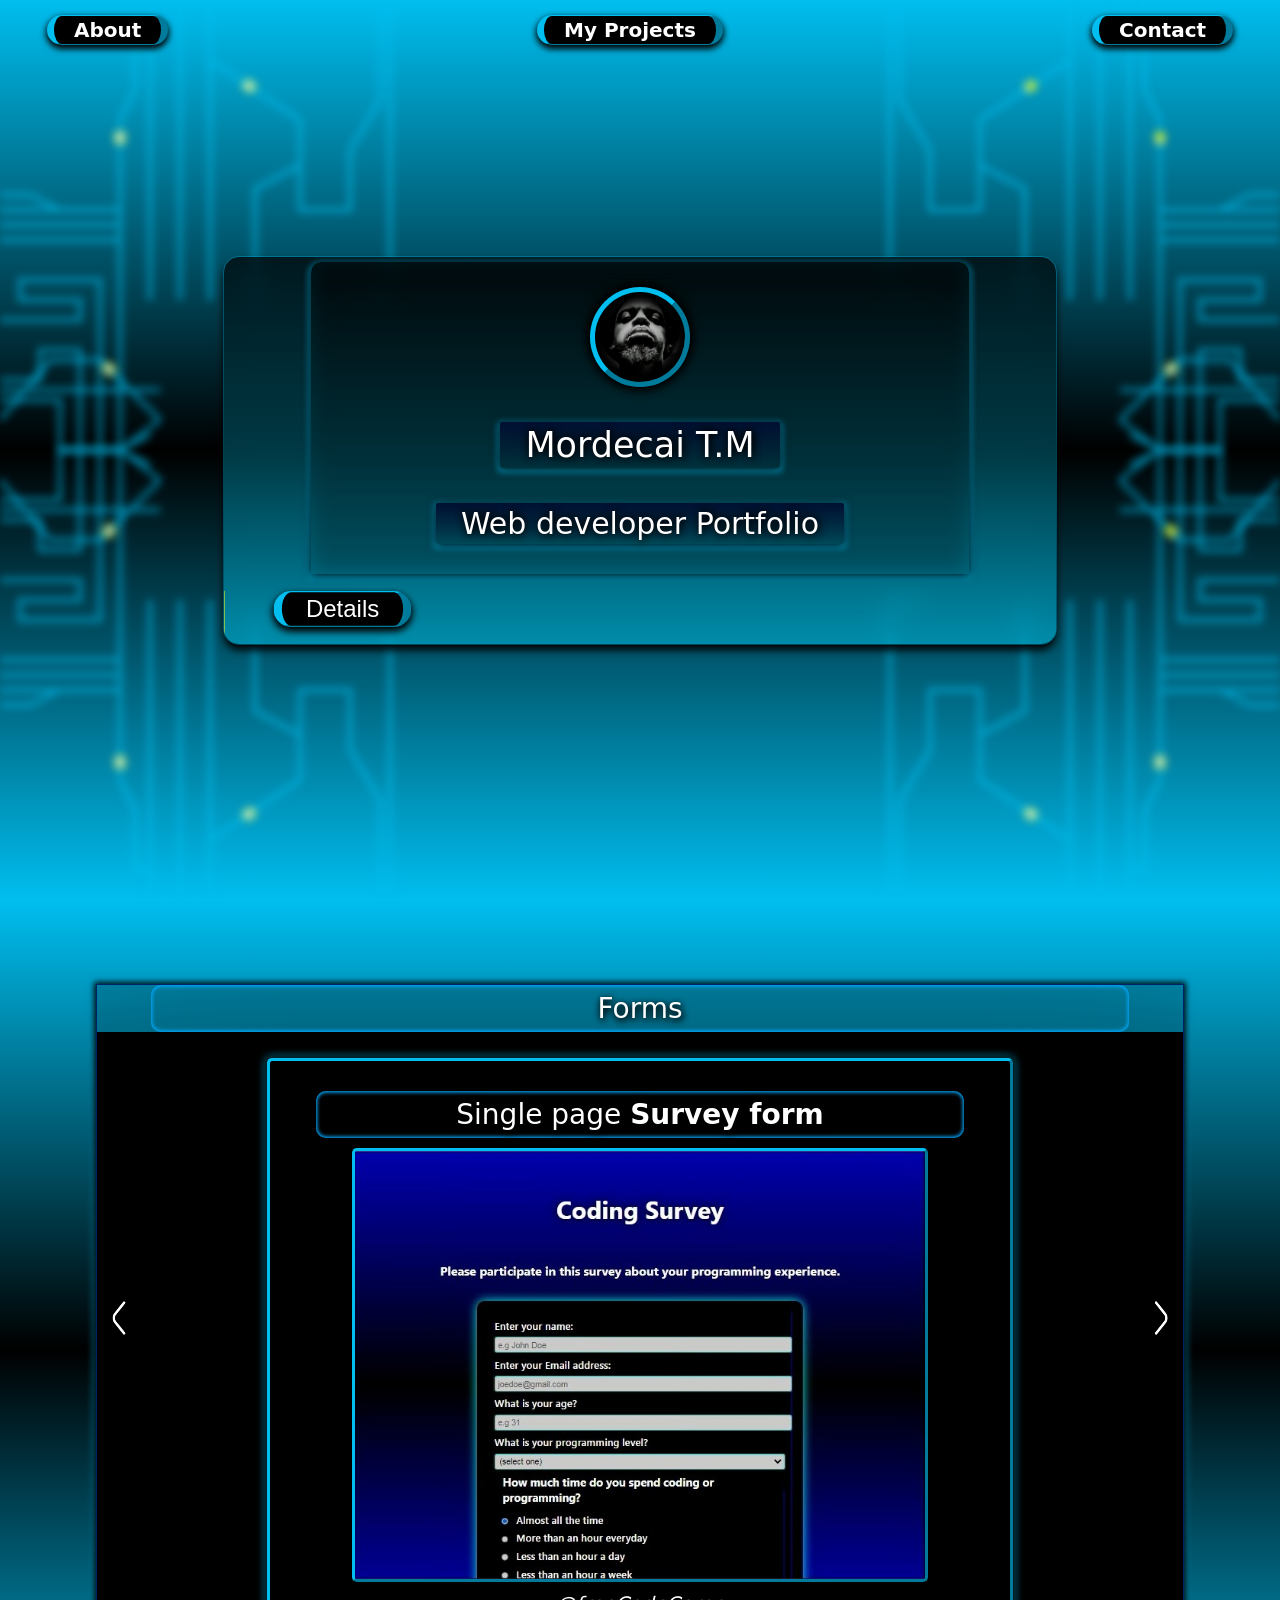
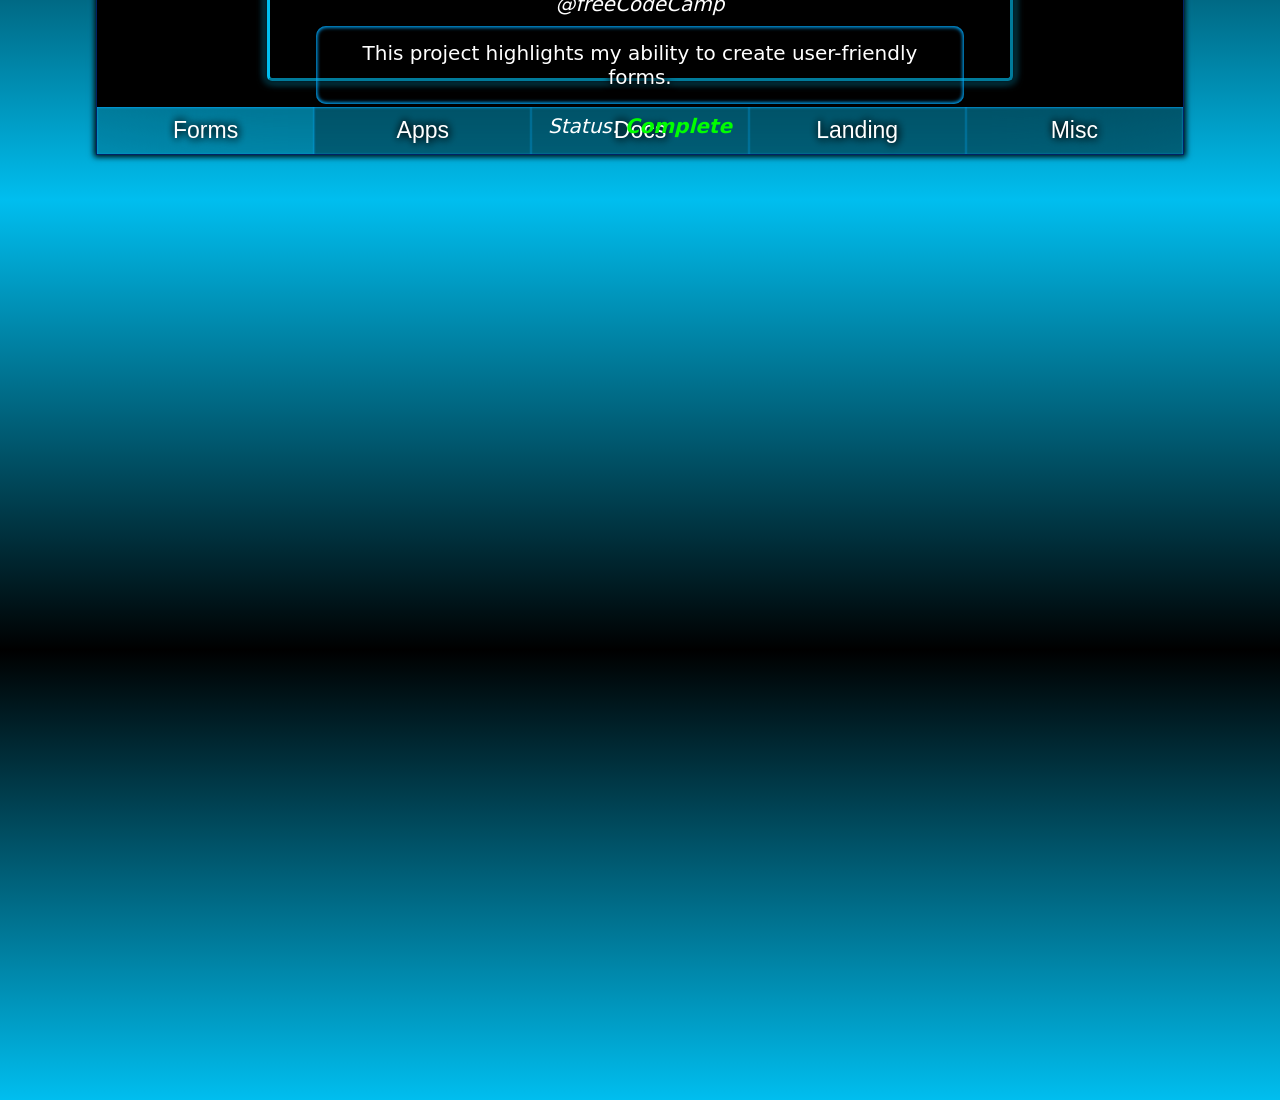
<file: index.html>
<!DOCTYPE HTML>
<html lang="en-US">

<head>
    <meta charset="utf-8">
    <meta name="viewport" content="width=device-width, initial-scale=1.0">
    <title>Mordecai.TM</title>
    <link rel="stylesheet" href="styles.css">
</head>

<body>
    <header>
        <nav class="nav-bar">
            <ul class="nav-list">
                <li class="list-item"><a id="nav-link" href="#about">About</a></li>
                <li class="list-item"><a id="nav-link" href="#my-projects">My Projects</a></li>
                <li class="list-item"><a id="nav-link" href="#contact">Contact</a></li>
            </ul>
        </nav>
    </header>

    <section class="welcome" id="about">
        <!--SVG background "Circuit board" animation--> 
        <svg class="circuit-board" id="energy" width="100%">
            <path id="firstBorn" d="" stroke-width="4" stroke="#000" fill="none"></path>
            <path id="secondBorn" d="" stroke-width="4" stroke="#000" fill="none"></path>
            <path id="lastBorn" d="" stroke-width="4" stroke="#000" fill="none">
            </path>
        </svg>
       
       
        <svg class="circuit-board" id="energy" width="100%">
            <path id="firstBorn" d="" stroke-width="4" stroke="#000" fill="none"></path>
            <path id="secondBorn" d="" stroke-width="4" stroke="#000" fill="none"></path>
            <path id="lastBorn" d="" stroke-width="4" stroke="#000" fill="none">
            </path>
        </svg>
        <svg class="circuit-board" id="energy" width="100%">
            <path id="firstBorn" d="" stroke-width="4" stroke="#000" fill="none"></path>
            <path id="secondBorn" d="" stroke-width="4" stroke="#000" fill="none"></path>
            <path id="lastBorn" d="" stroke-width="4" stroke="#000" fill="none">
            </path>
        </svg>
        <svg class="circuit-board" id="energy" width="100%">
            <path id="firstBorn" d="" stroke-width="4" stroke="#000" fill="none"></path>
            <path id="secondBorn" d="" stroke-width="4" stroke="#000" fill="none"></path>
            <path id="lastBorn" d="" stroke-width="4" stroke="#000" fill="none">
            </path>
        </svg>
        <!--SVG background "Circuit board" animation with energy particles-->
        <svg class="circuit-board" id="energy" width="100%">


            <circle cx="0" cy="0" r="5" fill="white" stroke="#ff0">
                <animateMotion id="mo1" dur="16s" repeatCount="indefinite" path=""></animateMotion>
            </circle>
            <circle cx="0" cy="0" r="5" fill="#fff" stroke-width="2" stroke="#ff0">

                <animateMotion id="mo1" dur="16s" begin=".03s" repeatCount="indefinite" path="">
                </animateMotion>
            </circle>
        </svg>
        <svg class="circuit-board" id="energy" width="100%">
            <circle cx="0" cy="0" r="5" fill="white" stroke="#ff0">
                <animateMotion id="mo1" dur="16s" repeatCount="indefinite" path=""></animateMotion>
            </circle>
            <circle cx="0" cy="0" r="5" fill="#fff" stroke-width="2" stroke="#ff0">

                <animateMotion id="mo1" dur="16s" begin=".03s" repeatCount="indefinite" path="">
                </animateMotion>
            </circle>
        </svg>
        <svg class="circuit-board" id="energy" width="100%">
            <circle cx="0" cy="0" r="5" fill="white" stroke="#ff0">
                <animateMotion id="mo1" dur="16s" repeatCount="indefinite" path=""></animateMotion>
            </circle>
            <circle cx="0" cy="0" r="5" fill="#fff" stroke-width="2" stroke="#ff0">

                <animateMotion id="mo1" dur="16s" begin=".03s" repeatCount="indefinite" path="">
                </animateMotion>
            </circle>
        </svg>
        <svg class="circuit-board" id="energy" width="100%">
            <circle cx="0" cy="0" r="5" fill="white" stroke="#ff0">
                <animateMotion id="mo1" dur="16s" repeatCount="indefinite" path=""></animateMotion>
            </circle>

            <circle cx="0" cy="0" r="3" fill="#fff" stroke-width="5" stroke="#ff0">

                <animateMotion id="mo1" dur="16s" begin=".03s" repeatCount="indefinite" path="">
                </animateMotion>
            </circle>
        </svg>
        <!--SVG background "Circuit board" animation with energy particles-->

        <svg class="circuit-board" id="energy" width="100%">
            <circle cx="0" cy="0" r="5" fill="white" stroke="#ff0">
                <animateMotion id="mo2" dur="15s" repeatCount="indefinite" path=""></animateMotion>
            </circle>
            <circle cx="0" cy="0" r="5" fill="#fff" stroke-width="2" stroke="#ff0">

                <animateMotion id="mo2" dur="15s" begin=".03s" repeatCount="indefinite" path="">
                </animateMotion>
            </circle>
        </svg>
        <svg class="circuit-board" id="energy" width="100%">
            <circle cx="0" cy="0" r="5" fill="white" stroke="#ff0">
                <animateMotion id="mo2" dur="15s" repeatCount="indefinite" path=""></animateMotion>
            </circle>

            <circle cx="0" cy="0" r="5" fill="#fff" stroke-width="2" stroke="#ff0">

                <animateMotion id="mo2" dur="15s" begin=".03s" repeatCount="indefinite" path="">
                </animateMotion>
            </circle>
        </svg>
        <svg class="circuit-board" id="energy" width="100%">
            <circle cx="0" cy="0" r="5" fill="white" stroke="#ff0">
                <animateMotion id="mo2" dur="15s" repeatCount="indefinite" path=""></animateMotion>
            </circle>
            <circle cx="0" cy="0" r="5" fill="#fff" stroke-width="2" stroke="#ff0">

                <animateMotion id="mo2" dur="15s" begin=".03s" repeatCount="indefinite" path="">
                </animateMotion>
            </circle>
        </svg>
        <svg class="circuit-board" id="energy" width="100%">
            <circle cx="0" cy="0" r="5" fill="white" stroke="#ff0">
                <animateMotion id="mo2" dur="15s" repeatCount="indefinite" path=""></animateMotion>
            </circle>

            <circle cx="0" cy="0" r="3" fill="#fff" stroke-width="5" stroke="#ff0">

                <animateMotion id="mo2" dur="15s" begin=".03s" repeatCount="indefinite" path="">
                </animateMotion>
            </circle>
        </svg>

        <svg class="circuit-board" id="energy" width="100%">
            <circle cx="0" cy="0" r="5" fill="white" stroke="#ff0">
                <animateMotion id="mo3" dur="15s" repeatCount="indefinite" path=""></animateMotion>
            </circle>
            <circle cx="0" cy="0" r="5" fill="#fff" stroke-width="2" stroke="#ff0">

                <animateMotion id="mo3" dur="15s" begin=".03s" repeatCount="indefinite" path="">
                </animateMotion>
            </circle>
        </svg>
        <svg class="circuit-board" id="energy" width="100%">
            <circle cx="0" cy="0" r="5" fill="white" stroke="#ff0">
                <animateMotion id="mo3" dur="15s" repeatCount="indefinite" path=""></animateMotion>
            </circle>

            <circle cx="0" cy="0" r="5" fill="#fff" stroke-width="2" stroke="#ff0">

                <animateMotion id="mo3" dur="15s" begin=".03s" repeatCount="indefinite" path="">
                </animateMotion>
            </circle>
        </svg>
        <svg class="circuit-board" id="energy" width="100%">
            <circle cx="0" cy="0" r="5" fill="white" stroke="#ff0">
                <animateMotion id="mo3" dur="15s" repeatCount="indefinite" path=""></animateMotion>
            </circle>
            <circle cx="0" cy="0" r="5" fill="#fff" stroke-width="2" stroke="#ff0">

                <animateMotion id="mo3" dur="15s" begin=".03s" repeatCount="indefinite" path="">
                </animateMotion>
            </circle>
        </svg>
        <svg class="circuit-board" id="energy" width="100%">
            <circle cx="0" cy="0" r="5" fill="white" stroke="#ff0">
                <animateMotion id="mo3" dur="15s" repeatCount="indefinite" path=""></animateMotion>
            </circle>

            <circle cx="0" cy="0" r="3" fill="#fff" stroke-width="5" stroke="#ff0">

                <animateMotion id="mo3" dur="15s" begin=".03s" repeatCount="indefinite" path="">
                </animateMotion>
            </circle>
        </svg>

        <div class="container">
            <svg id="inner-energy">
                <path id="innerE" d="M -50 0 h150" stroke="yellow" stroke-width="1">
                    <animateMotion
                        path="M 330 0 150 0 10 0 C 10 0, 0 0, 0 10, M 0 10 0 40 0 80 0 160 0 240 0 320 0 400 0 440  C 0 440, 0 445, 10 450, M 10 450 180 450"
                        dur="5s" rotate="auto" repeatCount="indefinite"></animateMotion>
                </path>
            </svg>
            <svg id="inner-energy">
                <path id="innerE" d="M -75 0 h150" stroke="#ffa" stroke-width="1" pathLength="90">
                    <animateMotion
                        path="M 330 0 10 0 C 10 0, 0 0, 0 10, M 0 10 0 20 0 30 0 440 C 0 440, 0 445, 10 450, M 10 450 180 450"
                        dur="4s" rotate="auto" repeatCount="indefinite"></animateMotion>
                </path>
            </svg>
            <svg id="inner-energy">
                <path id="innerE" d="M -75 0 h150" stroke="yellow" stroke-width="1" pathLength="90">
                    <animateMotion
                        path="M 330 0 10 0 C 10 0, 0 0, 0 10, M 0 10 0 20 0 30 0 440 C 0 440, 0 445, 10 450, M 10 450 180 450"
                        dur="4s" rotate="auto" repeatCount="indefinite"></animateMotion>
                </path>
            </svg>
            <svg id="inner-energy">
                <path id="innerE" d="M -75 0 h150" stroke="yellow" stroke-width="1" pathLength="90">
                    <animateMotion
                        path="M 330 0 10 0 C 10 0, 0 0, 0 10, M 0 10 0 20 0 30 0 440 C 0 440, 0 445, 10 450, M 10 450 180 450"
                        dur="4s" rotate="auto" repeatCount="indefinite"></animateMotion>
                </path>
            </svg>


            <div class="portfolio-title">

                <div class="img-ctn">
                </div>
                <span class="id">

                    <span class="my-name">

                        <h1>Mordecai T.M</h1>
                    </span>

                    <span class="my-title">
                        <h2>Web developer Portfolio</h2>
                    </span>

                </span>

            </div>

            <span class="about-me">

                <button id="aboutMe">Details</button>
                <button id="preView">Preview</button>

            </span>
            <div class="welcome-note">
                <!---button id="exit"><img id="ext" src="icons/open.png"> </button--->
                <article>
                    <div class="pro-pic">
                        <img id="pro-pic" src="images/propic.jpg">
                    </div>
                    <p class="note" id="note"></p>
                    <p class="note" id="note"></p>
                    <p class="note" id="note"></p>
                </article>
            </div>

        </div>

        <script src="svgCanvas.js"></script>
    </section>

    <section class="projex" id="my-projects">

        <div class="projex-ctn">

            <!---div id="toggle-theme">
                <label for="switch">Theme</label>
                    <button id="switchBtn">
                    </button>
            </div --->

            <div class="projexContent" id="Forms">
                <h3 class="project-type">Forms</h3>
                <span class="project-cards">
                    <img class="prev" src="icons/prev.png" onclick="plusSlides(-1)">
                    <span class="form-card" id="proj-card">

                        <h4 class="card-name">Single page <strong>Survey form</strong></h4>
                        <img class="project-img" src="images/Video Screen1732763039400.mp4_snapshot_00.02.034.jpg">
                        <span class="link">
                            <a class="link" href="www.freeCodeCamp.org"
                                value="@freeCodeCamp">@freeCodeCamp</a></span>
                        <p class="project-description">This project highlights my ability to create user-friendly forms.
                        </p>
                        <div class="status">
                            <span class="progress">Status: <strong style="color: #0f0;">Complete</strong></span>
                        </div>
                    </span>
                    <span class="form-card" id="proj-card">
                        <h4 class="card-name">Animated "Dark chords" Sign up form</h4>
                        <img class="project-img" src="images/Sign-up.png">
                        <span class="link">
                            <a class="link" href="#">View Project</a></span>
                        <p class="project-description">This is a design concept of an animated form for user-access.</p>
                        <div class="status">
                            <span class="progress">Status: <strong style="color:#0f0;">Complete</strong></span>
                            
                        </div>
                    </span>
                    <span class="form-card" id="proj-card">
                        <h4 class="card-name">"Dark chords" Log in form</h4>
                        <img class="project-img" src="images/DClogin.png">
                        <span class="link">
                            <a class="link" href="#">View Project</a></span>
                        <p class="project-description">This is a design concept of an animated form for user-access.</p>
                        <div class="status">
                            <span class="progress">Status: <strong style="color:#0f0;">Complete</strong></span>
                            
                        </div>
                    </span>
                    <img class="next" src="icons/next.png">
                </span>
                
            </div>
            <div class="projexContent" id="Applications">
                <h3 class="project-type">Apps</h3>
                <span class="project-cards">
                    <img class="prev" src="icons/prev.png" onclick="plusSlides(-1)">
                    <span class="app-card" id="proj-card">
                        <h4 class="card-name">Basic Calculator <strong>app</strong></h4>
                        <img class="project-img" src="images/Basic calculator.png">
                        <span class="link">
                            <a class="link" href="#">View project</a></span>
                        <p class="project-description">A very basic application for performing arithmetic operations.
                        </p>
                        <div class="status">
                            <span class="progress">Status: <span style="color:#af0"><strong>In progress</strong> (98% complete)</span></span>
                        </div>
                    </span>
                    <span class="app-card" id="proj-card">
                        <h4 class="card-name">Productivity social network <strong>app</strong></h4>
                        <img class="project-img" src="images/skillsgrid.jpg">
                        <p class="project-description">A project and task management application with social media
                            feature</p>
                        <div class="status">
                            <span class="progress">Status: <strong>In progress</strong></span>
                        </div>
                    </span>
                    <img class="next" src="icons/next.png">
                </span>
            </div>
            <div class="projexContent" id="Documentation">
                <h3 class="project-type">Docs</h3>
                <span class="project-cards">
                    <img class="prev" src="icons/prev.png" onclick="plusSlides(-1)">
                    <span class="docs-card" id="proj-card">
                        <h4 class="card-name">CSS Basics documentation</h4>

                        <img class="project-img" src="images/techdoc.png">
                        <span class="link">
                            <a class="link" href="www.freeCodeCamp.org"
                                value="@freeCodeCamp">@freeCodeCamp</a></span>
                        <p class="project-description">A display of my technical writing ability, by making complex data
                            easy to read.</p>
                        <div class="status">
                            <span class="progress">Status: <strong style="color:#0f0;">Complete</strong>
                            </span>
                            
                        </div>
                    </span>
                    <img class="next" src="icons/next.png">
                </span>
            </div>
            <div class="projexContent" id="Landing-pages">
                <h3 class="project-type">Landing pages</h3>
                <span class="project-cards">
                    <img class="prev" src="icons/prev.png" onclick="plusSlides(-1)"> 
                    <span class="product-card" id="proj-card">
                        <h4 class="card-name">Samsung Galaxy S25 ultra</h4><img class="project-img" src="images/Galaxy S25.PNG">
                        
                        <span class="link">
                            <a class="link" href="#"
                                >View project</a></span>
                    
                        <p class="project-description">This showcases my ability to create marketing content.</p>
                        <div class="status">
                            <span class="progress">Status: <strong style="color:#0f0;">In progress</strong>
                            </span>
                        </div>
                    </span>
                    <span class="product-card" id="proj-card">
                        <h4 class="card-name">Music software</h4><img class="project-img" src="images/product.jpg">
                        
                        <span class="link">
                            <a class="link" href="www.freeCodeCamp.org"
                                value="@freeCodeCamp">@freeCodeCamp</a></span>
                    
                        <p class="project-description">This showcases my ability to create marketing content.</p>
                        <div class="status">
                            <span class="progress">Status: <strong style="color:#0f0;">Complete</strong>
                            </span>
                        </div>
                    </span>
                    <img class="next" src="icons/next.png">
                </span>
            </div>
            <div class="projexContent" id="Miscellaneous">
                <h3 class="project-type">Misc</h3>
                <span class="project-cards"> <img class="prev" src="icons/prev.png" onclick="plusSlides(-1)">
                    <span class="misc-card" id="proj-card">
                        <h4 class="card-name">Waveform oscillator controlller</h4><img class="project-img"
                            src="images/osc.jpg">
                            <span class="link">
                                <a class="link" href="#">View project</a></span>
                        <p class="project-description">This displays my creativity and understanding of vector graphics
                        </p>
                        <div class="status">
                            <span class="progress">Status: <strong style="color:#0f0;">Complete</strong>
                            </span>
                        </div>
                    </span>
                    <img class="next" src="icons/next.png">
                </span>
            </div>
            <span class="project-btns">
                <button class="projectLink" name="forms" id="defaultOpen"
                    onclick="openType('Forms', this, '#00beef')">Forms</button>
                <button class="projectLink" name="apps"
                    onclick="openType('Applications', this, '#00aa88')">Apps</button>
                <button class="projectLink" name="docs"
                    onclick="openType('Documentation', this, '#aa00ff')">Docs</button>
                <button class="projectLink" onclick="openType('Landing-pages', this, '#ffaa00')">
                    Landing</button>
                <button id="darkMode" class="projectLink"
                    onclick="openType('Miscellaneous', this, '#000')">Misc</button>
            </span>
        </div>
    </section>
    <section class="contact" id="contact"></section>
    <script src="script.js"></script>
    <script src="slides.js"></script>
    <script src="details.js"></script>
</body>

</html>
</file>
<file: styles.css>
* {
    box-sizing: border-box;
}
body {
    font-family: system-ui, Sans-Serif;
    box-sizing: border-box;
    margin: 0;
    padding: 0;
    background: none;
    overflow: hidden;
}
header {
    width:100vw;
    position: fixed;
    top:0;
    z-index: 2;
    background: transparent;
    padding: auto;
    padding-bottom: 5px;
}
.nav-bar {
    background: none;
    margin: 0;
}
.nav-list {
    list-style-type: none;
    width: 95%;
    display: flex;
    flex-direction: row;
    justify-content: space-between;
    align-items: center;
    background:none;
    padding: 15px;
    margin: auto;

}

.list-item, #aboutMe, #preView {
    padding: 2px 20px;
    height: 30px;
    border: outset #00beef;
    border-width: .5px 7px;
    border-radius: 15px;
    background: black;
    box-shadow: 0 3px 6px 1px #000;
    color: #fff;
    display: flex;
    align-items: center;
    justify-content: center;
    text-align: center;
    cursor: pointer;
    font-size: 20px;
    transition: .25s linear;
    contain:content;
}

.list-item:hover {
    background: linear-gradient(rgb(0 0 0/50%), #00beef);
    color: #fff;
    border: outset #000;
    border-width: .5px 7px;
    text-shadow: 4px 4px 4px #000;
}


#aboutMe:hover, #preView:hover {
    background: linear-gradient(rgb(0 0 0/50%), #00beef);
    color: #fff;
    border: outset #000;
    border-width: .5px 7px;
    text-shadow: 4px 4px 4px #000;
}

.list-item:active, #aboutMe:active, #preView:active {
    
    box-shadow: 0 0 6px 2px #fff;
    border: outset #000;
    border-width: .5px 7px;
    background: #00beef;
    color: black;
}
#nav-link {
    text-decoration: none;
    color:#fff;
    font-weight: 600;
    margin: 0;
    padding: 0;
}
.welcome, .projex, .contact {
    height: 100vh;
    width: 100vw;
    display: flex;
    flex-wrap: nowrap;
    flex-grow: 1;
    flex-shrink: 2;
    flex-direction: column;
    justify-content: center;
    align-items: center;
    background-image: linear-gradient(#00beef, #000, #00beef);
    padding: 0;
    margin: 0;
    gap: 40px;
    overflow-x: hidden;
    z-index: 15;
    backdrop-filter: blur(20px);
}

.container {
    background: linear-gradient(rgb(0 0 0/70%), #00aaccaa);
    padding: 5px;
    width: 65%;
    height: 43%;
    border: none;
    border-radius: 15px;
    display: flex;
    flex-direction: column;
    gap: 5px;
    contain: content;
    backdrop-filter: blur(10px);
    z-index: 5;
    animation: fadeIn 12s 1 linear;
    box-shadow: 0 6px 8px #000;
    outline: 1px solid #00beef55;
}
.img-ctn {
    width: 100px;
    height: 100px;
    border-radius: 50%;
    border: outset #00beef;
    border-width: 5px;
    background-image: url(images/pro.jpg);
    background-size: 100%;
    box-shadow: inset 0 0 10px 10px #000, 0 0 8px 4px #000;
    padding: 30px;

   animation: slideUp 5s 1 ease;
}
.portfolio-title {
    display: flex;
    flex-direction: column;
    align-items: center;
    color: #fff;
    font-weight: 200;
    border: none;
    border-radius: 10px 10px 0 0;
    backdrop-filter: blur(10px) brightness(50%);
    width: 80%;
    height: 350px;
    padding-top: 25px;
    margin: 0;
    gap: 15px;
    align-self: center;    
    box-shadow: 0 1px 8px 1px #000, 0 2px 6px 2px #00beef;
}
.my-name, .my-title {
    padding: 3px 25px;
    background: linear-gradient(#013,transparent);
    color: #fff;
    border: none;
    border-radius: 2px;
    cursor: pointer;
    box-shadow: 0 1px 8px 1px #000, 0 2px 6px 2px #00beef;
    text-align: center;
}
.id {
    display: flex;
    flex-direction: column;
    gap: 35px;
    align-items: center;
    color: #fff;
    font-weight: 400;
    padding: 20px;
    padding-bottom: 20px;
    border:none;
    background: none;
}
.welcome-note {
    width: 70%;
    display: none;
}
#ext {
    width: 30px;
    height: 30px;
}
#exit {
    width: 32px;
    height: 32px;
}
#aboutMe {
    animation: slideRight 6s 1 ease-in;
    position: relative;
    scale: 1.2;
}
#preView {
    animation: slideLeft 6s 1 ease-in;
    position: relative;
} 

#preView {
    display:none;
}
h1 {
    font-size: 35px;
    font-weight: 500;
    text-shadow: 1px 1px 8px #000, 1px -1px 8px #000;
    margin: 0;
    animation: slideDown 6s 1 ease-in;
}
h2 {
    font-size: 30px;
    font-family: system-ui, -apple-system, 'Segoe UI', Roboto, Oxygen, Ubuntu, Cantarell, 'Open Sans', 'Helvetica Neue', sans-serif;
    font-weight: 400;
    text-shadow: 1px 1px 8px #000,  1px -1px 8px #000;
    margin: 0;
    animation: slideDown 6s 1 ease;
}
.note {
    padding: 5px 20px;
    color: #fff;
    background-color: rgb(0 0 0/ 25%);
    font-weight: 400;
    text-shadow: 4px 4px 6px #000;
    box-shadow: 0 0 3px 1px #000;
    width: 250px;
}
article {
    display:none; 
    grid-template-columns: 40vw 40vw;
    grid-template-rows: calc(85vh /3) calc(85vh /3) calc(85vh /3);
}

#pro-pic, .pro-pic {
    display: none;
    min-width: 20vw;
    min-height: 17vh;
    max-width: 20vw;
    max-height: 17vh;
    grid-column: 2;
    grid-row: 1;
}
.about-me {
    width: 90%;
    display: flex;
    justify-content: space-between;
    margin: auto;
    padding: 15px;
    border-radius: 35px;
    border: none;
    background:transparent;
}


@keyframes slideRight {
    0% {
        transform: translateX(-400px);
        opacity: 0;

    }
    100% {
        transform: translateX(0px);
        opacity: 1;
    }
}

@keyframes slideLeft {
    0% {
        transform: translateX(400px);
        opacity: 0;
    }
    100% {
        transform: translateX(0px);
        opacity: 1;
    }
}

@keyframes slideUp {
    0% {
        transform: translateY(-800px);
        opacity: 0;
    }
    100% {
        transform: translateY(0px);
        opacity: 1;
    }
}

@keyframes slideDown {
    0% {
        transform: translateY(800px);
        opacity: 0;
    }
    100% {
        transform: translateY(0px);
        opacity: 1;
    }
}
@keyframes fadeIn {
    0% {
        opacity: 0;
    }
    100% {
        opacity: 1;
    }
}

@keyframes fadeOut {
    0% {
        opacity: 1;
    }
    100% {
        opacity: 0;
    }
}
#energy:first-of-type, #energy:nth-of-type(5),#energy:nth-of-type(9), #energy:nth-of-type(13) {
    position: absolute;
    width: 100vw;
    height: 100vh;
    display: flex;
    top:0;
    left:0;
    z-index: 1;
}
#energy:nth-of-type(2), #energy:nth-of-type(6), #energy:nth-of-type(10), #energy:nth-of-type(14) {
    rotate: 180deg;
    position: absolute;
    width: 100vw;
    height: 100vh;
    display: flex;
    top:0;
    right:0;
    z-index: 1;
}

#energy:nth-of-type(3), #energy:nth-of-type(7), #energy:nth-of-type(11), #energy:nth-of-type(15)  {
    transform: rotateX(180deg);
    position: absolute;
    width: 100vw;
    height: 100vh;
    display: flex;
    top:0;
    right:0;
    z-index: 1;
}

#energy:nth-of-type(4), #energy:nth-of-type(8), #energy:nth-of-type(12), #energy:nth-of-type(16) {
    transform: rotateY(180deg);
    position: absolute;
    width: 100vw;
    height: 100vh;
    display: flex;
    top:0;
    right:0;
    z-index: 1;
}
#energy {
    filter: blur(4px) opacity(70%);
}

#inner-energy {
    position: absolute;
    top: 0;
    left: 0;
    width: 100%;
    height: 100%;
}
#innerE {
    filter:  blur(0px);
    animation: appear 7s 1 ease-in;
}/*
@keyframes appear {
    0% {
        opacity: 0%;
    }
    100% {
        opacity: 100%;
    }
} */
#inner-energy:nth-of-type(2) {
    transform: rotateY(180deg);
}

#inner-energy:nth-of-type(3) {
    transform: rotateX(180deg);
}

#inner-energy:nth-of-type(4) {
    rotate: 180deg;
}
#my-projects {
    display: flex;
}

.projex-ctn {
    margin: auto;
    border: .5px solid #002266;
    background: rgb(0 0 0/15%);
    box-shadow: 0 0 6px 2px #000, 0 0 8px 1px #00beef;
    padding: 0;
    margin-bottom: 5vh;
    backdrop-filter: blur(80px);
    width: 85%;
}


.projexContent {
    display: none;
}
.project-type, .card-name, .project-description {
    color: #fff;
    font-size: 28px;
    font-weight: 400;
    text-shadow: 1px 2px 6px #000, 1px 2px 8px #000;
    width: 90%;
    border-radius: 10px;
    margin: auto;
    margin-top: 0;
    padding: 7px;
    align-self: center;
    text-align: center;
    background: none;
    grid-row: 1;
    box-shadow: inset 0 1px 4px #00aaff, inset 0 -1px 4px #00aaff;
}
.project-btns {
    background: rgb(0 80 140 / 25%);
    width: 100%;
}

.project-type:first-of-type {
    border-width: 0 0 6px;
}
.project-type:nth-of-type(2) {
    border: ridge #00ffaa;
    background: linear-gradient(transparent, #00aa88);
    border-width: 0 0 6px;
}

.project-type:nth-of-type(3) {
    border: ridge #00ffaa;
    background: linear-gradient(transparent, #00aa88);
}

.projexContent:first-of-type {
    display: none;
}
.projectLink {
    background-color: rgb(0 0 0/30%);
   color: white;
  float: left;
  border: none;
  outline: none;
  cursor: pointer;
  padding: 10px 15px;
  font-size: 23px;
  width: 20%;
  transition: 0.5s ease;
  font-weight: 100;
  text-shadow: 1px 2px 8px #000, 1px -2px 8px #000;
    box-shadow: inset 0 .5px 2px #00aaff;
}
.projectLink:hover {
    background: transparent;
    box-shadow: inset 0 0 4px 1px #00aaff;
}
.projectLink:active {
    color: #000;
    background-color: rgb(255 255 255/40%);
}
.project-cards {
    background:#000;
    width: 100%;
    height: 75vh;
    grid-row: 3;
    display: flex;
    flex-direction: column;
    justify-content: space-around;
    align-items: center;
    padding: 10px;
    transition: transform 1s;
}
.project-cards::after {
    content: "";
    display: table;
    clear: both;
}

.form-card, .docs-card, .misc-card {
    width: 70%;
    height: 95%;
    display: flex;
    flex-direction: column;
    justify-content: space-between;
    align-items: center;
    border: 0.7px solid #002266;
    background: rgb(0 0 0/15%);
    box-shadow: 0 0 6px 2px #000, 0 0 8px 1px #00beef;
    margin: auto;
    padding: 30px 10px;
    gap: 10px;
    border: 3px outset #00beef;
    border-radius: 5px;
}
.app-card {
    width: 70%;
    height: 95%;
    display: flex;
    flex-direction: column;
    justify-content: space-between;
    align-items: center;
    border: 0.7px solid #002266;
    background: rgb(0 0 0/15%);
    box-shadow: 0 0 6px 2px #000, 0 0 8px 1px #00aa88;
    margin: auto;
    padding: 30px 10px;
    gap: 10px;
    border: 3px outset #00aa88;
    border-radius: 5px;
}
.app-card >.project-img, .docs-card>.project-img {
    border: 3px outset #00aa88;
    width: 100%;
    height: 60%;
    
}
.product-card {
width: 70%;
height: 95%;
display: flex;
flex-direction: column;
justify-content: space-between;
align-items: center;
border: 0.7px solid #002266;
background: rgb(0 0 0/15%);
box-shadow: 0 0 6px 2px #000, 0 0 8px 1px #0a0095;
margin: auto;
padding: 30px 10px;
gap: 10px;
border: 3px outset #0a0095;
border-radius: 5px;
}
.product-card>.project-img {
    border: 3px outset #0a0095;
    width: 100%;
    height: 60%;
}
.project-description {
    margin-bottom: 0;
    font-size: 20px;
    padding:15px;
}
.form-card:not(:first-of-type), .app-card:not(:first-of-type), .product-card:not(:first-of-type), .docs-card:not(:first-of-type), .misc-card:not(:first-of-type) {
    display: none;
}
.project-img {
    height: auto;
    width: 80%;
    max-width: 90%;
    margin: auto;
    border: 3px outset #00beef;
    border-radius: 5px;
    max-width: min-content;
    cursor: pointer;
    transition: 0.7s ease-in-out;
    z-index: 30;
}
.project-img:hover {
    scale: 2;
}
.index {
    color: #fff;
    position:relative;
    left: 0;
    margin: 0;
    font-weight: 700;
}
.prev {
    position: absolute;
    top: 40%;
    left: 0;
    filter: invert(100%);
    clip: auto;
    width: 50px;
    height: 50px;
    padding: 8px;
    background: transparent;
    border-radius: 0 10px 10px 0;
    padding-right: 15px;
    cursor: pointer;
    transition: 0.4s linear;
    border-radius: 50%;
}
.next {
    position: absolute;
    top: 40%;
    filter: invert(100%);
    clip: auto;
    width: 50px;
    height: 50px;
    right: 0;
    background: transparent;
    padding: 8px;
    border-radius: 10px 0 0 10px;
    padding-left: 15px;
    cursor: pointer;
    transition: 0.4s linear;
    border-radius: 50%;

}

.prev:hover {
    scale: 1.05;
    animation: oneSpin 0.2s 1 ease-in alternate-reverse;
}
.next:hover {
    scale: 1.05;
    animation: oneSpin 0.2s 1 ease-in ;
}
@keyframes oneSpin {
    0% {
        rotate: 0;
    scale: 1.1;
    }
    100% {
        rotate: 360deg;
    scale: 1.05;
    }
}
.next:active {
    filter: invert(0);
    background:none;
    scale: 1.1;
    box-shadow: 0 0 4px 2px #fff;
}
.prev:active {
    filter: invert(0);
    background: none;
    scale: 1.1;
    box-shadow: 0 0 4px 2px #fff;
}
.status {
    width: auto;
    border: none;
    border-radius: 15px;
    display: flex;
    justify-content: space-between;
    color: #fff;
    background: rgb(0, 190, 239 / 50%);
}
.progress, .link {
    background: rgb(0, 190, 239 / 50%);
    text-decoration: none;
    color: #fff;
    font-style: oblique;
    font-size: 20px;
}
</file>
